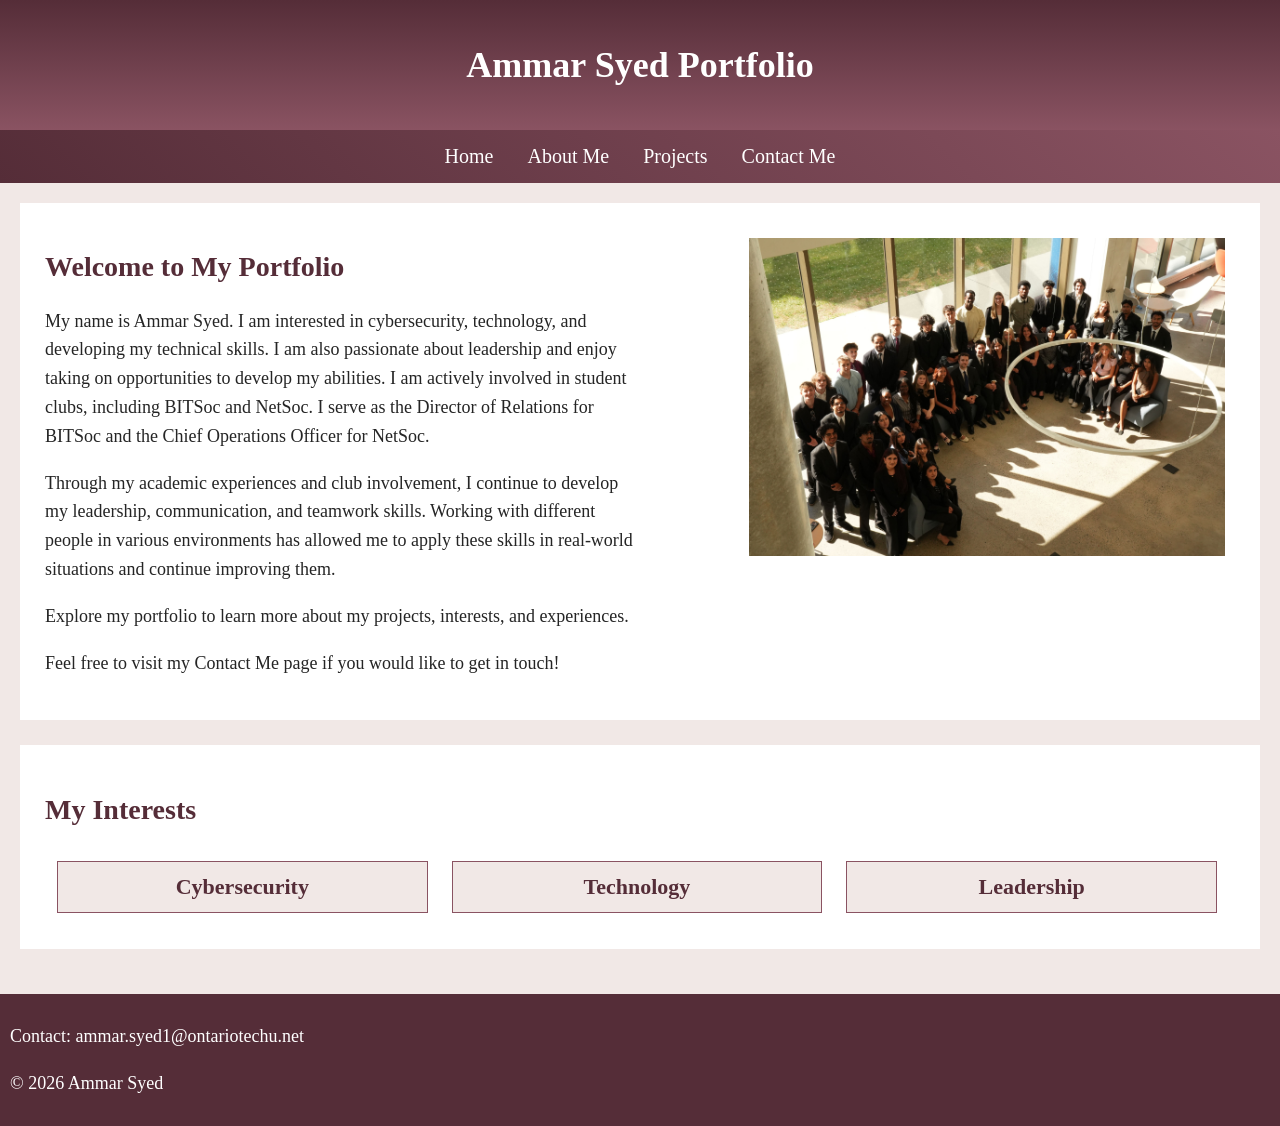
<file: index.html>
<!DOCTYPE html>
<html lang="en">

<head>
    <meta charset="UTF-8">
    <meta name="viewport" content="width=device-width">

    <title>Ammar Syed Portfolio</title>

    <!-- Main stylesheet -->
    <link rel="stylesheet" type="text/css" href="css/style.css">

    <!-- Laptop stylesheet -->
    <link href="css/laptop.css" rel="stylesheet" type="text/css"
    media="only screen and (min-width:961px)">

    <!-- Tablet stylesheet -->
    <link href="css/tablet.css" rel="stylesheet" type="text/css"
    media="only screen and (min-width:481px) and (max-width:960px)">

    <!-- Mobile stylesheet -->
    <link href="css/mobile.css" rel="stylesheet" type="text/css"
    media="only screen and (max-width:480px)">
</head>

<body>

    <!-- Website header -->
    <header>
        <h1>Ammar Syed Portfolio</h1>
    </header>

    <!-- Navigation links -->
    <nav>
        <ul>
            <li><a href="index.html">Home</a></li>
            <li><a href="about.html">About Me</a></li>
            <li><a href="projects.html">Projects</a></li>
            <li><a href="contact.html">Contact Me</a></li>
        </ul>
    </nav>

    <!-- Main homepage content -->
    <main>

        <!-- Welcome section -->
        <div class="home-section">

            <article class="welcome-text">

                <h2>Welcome to My Portfolio</h2>

                <p>
                    My name is Ammar Syed. I am interested in
                    cybersecurity, technology, and developing
                    my technical skills. I am also passionate
                    about leadership and enjoy taking on
                    opportunities to develop my abilities.

                    I am actively involved in student clubs,
                    including BITSoc and NetSoc. I serve as
                    the Director of Relations for BITSoc
                    and the Chief Operations Officer for NetSoc.
                </p>

                <p>
                    Through my academic experiences and club
                    involvement, I continue to develop my
                    leadership, communication, and teamwork
                    skills. Working with different people
                    in various environments has allowed me
                    to apply these skills in real-world
                    situations and continue improving them.
                </p>

                <p>
                    Explore my portfolio to learn more about
                    my projects, interests, and experiences.
                </p>

                <p>
                    Feel free to visit my Contact Me page
                    if you would like to get in touch!
                </p>

            </article>

            <!-- Student club group photo -->
            <img class="club-photo"
                 src="images/club.jpg"
                 alt="Group photo from a student club event">

        </div>

        <!-- Interests section -->
        <section class="home-section">

            <h2>My Interests</h2>

            <!-- Cybersecurity interest -->
            <article class="interest">
                <h3>Cybersecurity</h3>
            </article>

            <!-- Technology interest -->
            <article class="interest">
                <h3>Technology</h3>
            </article>

            <!-- Leadership interest -->
            <article class="interest">
                <h3>Leadership</h3>
            </article>

        </section>

    </main>

    <!-- Website footer -->
    <footer>
        <p>Contact: ammar.syed1@ontariotechu.net</p>
        <p>&copy; 2026 Ammar Syed</p>
    </footer>

</body>
</html>
</file>
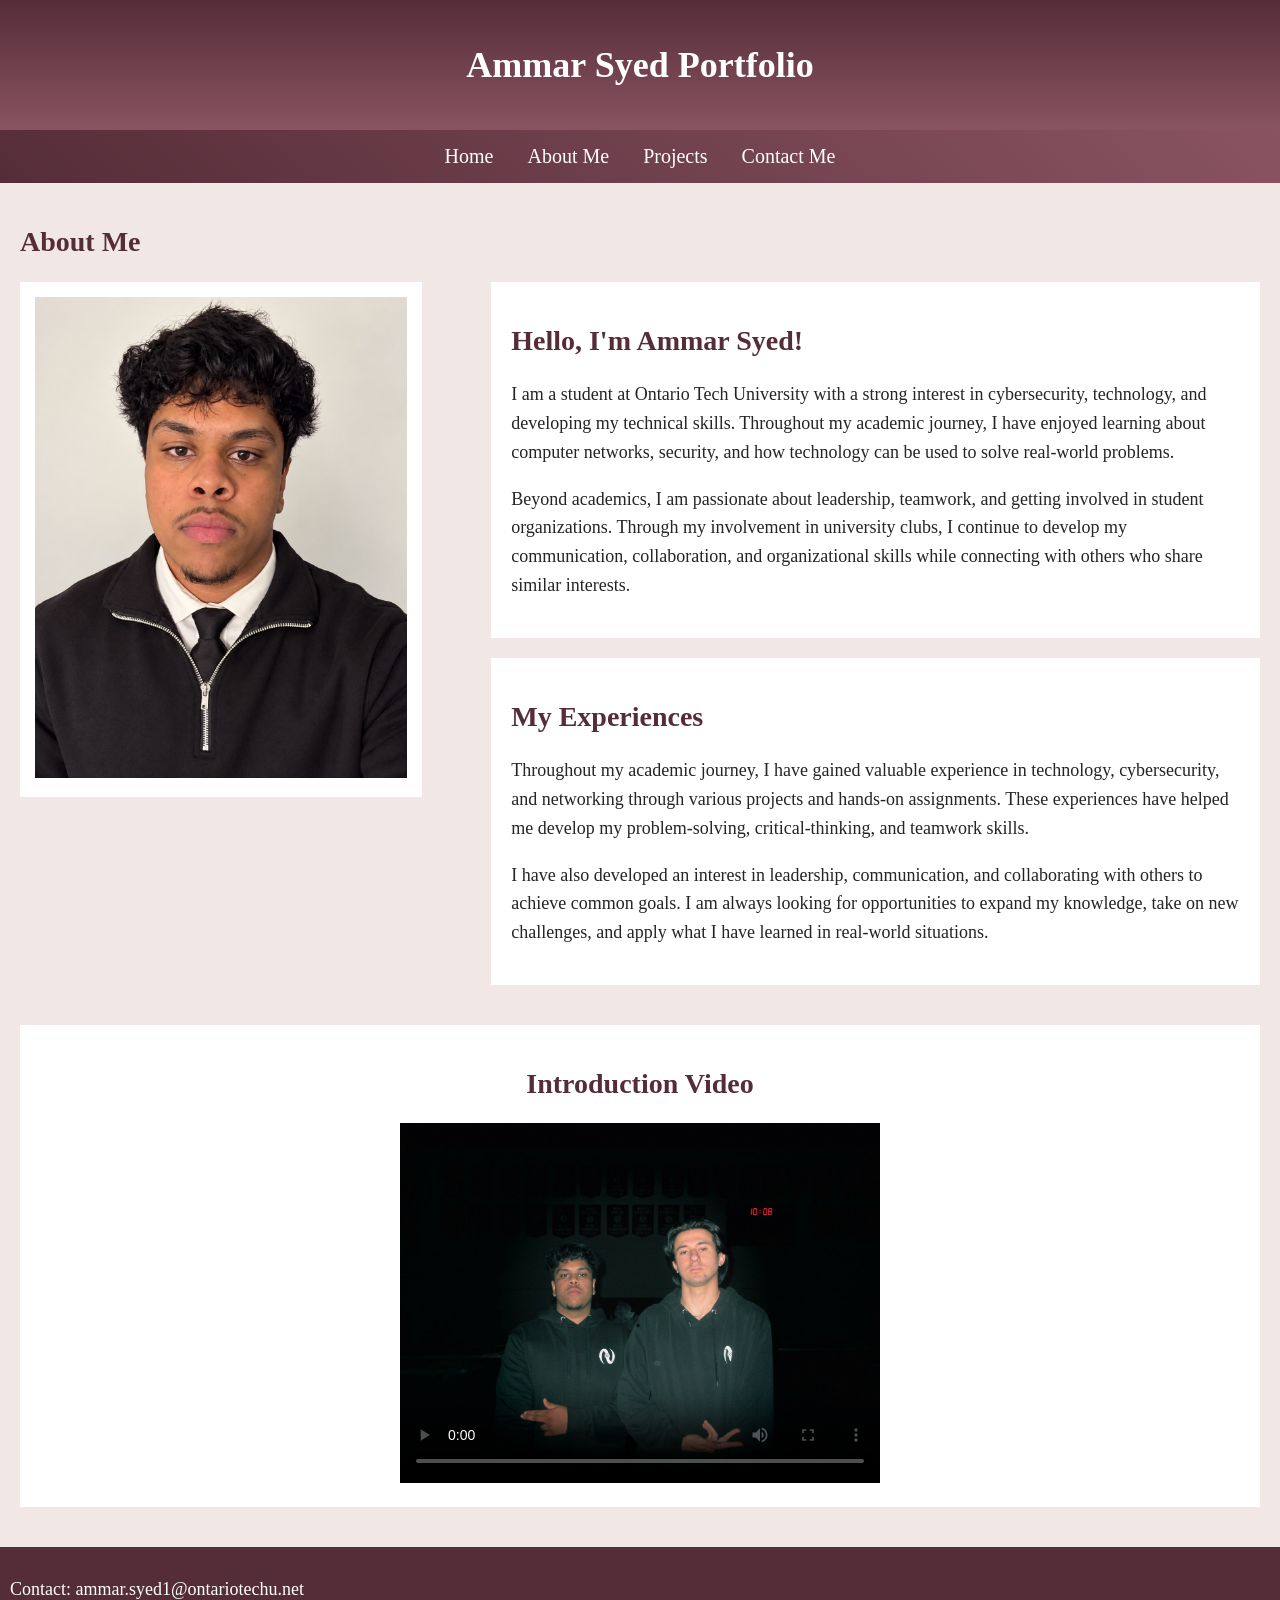
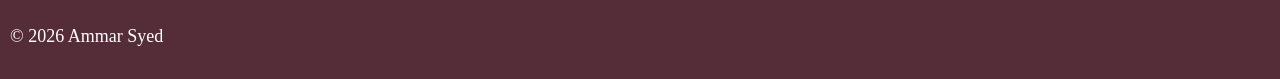
<file: about.html>
<!DOCTYPE html>
<html lang="en">

<head>
    <meta charset="UTF-8">
    <meta name="viewport" content="width=device-width">

    <title>About Me</title>

    <!-- Main stylesheet -->
    <link rel="stylesheet" type="text/css" href="css/style.css">

    <!-- Laptop stylesheet -->
    <link href="css/laptop.css" rel="stylesheet" type="text/css"
    media="only screen and (min-width:961px)">

    <!-- Tablet stylesheet -->
    <link href="css/tablet.css" rel="stylesheet" type="text/css"
    media="only screen and (min-width:481px) and (max-width:960px)">

    <!-- Mobile stylesheet -->
    <link href="css/mobile.css" rel="stylesheet" type="text/css"
    media="only screen and (max-width:480px)">
</head>

<body>

    <!-- Website header -->
    <header>
        <h1>Ammar Syed Portfolio</h1>
    </header>

    <!-- Navigation links -->
    <nav>
        <ul>
            <li><a href="index.html">Home</a></li>
            <li><a href="about.html">About Me</a></li>
            <li><a href="projects.html">Projects</a></li>
            <li><a href="contact.html">Contact Me</a></li>
        </ul>
    </nav>

    <!-- Main About Me content -->
    <main>

        <h2>About Me</h2>

        <!-- Profile and biography layout -->
        <div class="about-layout">

            <!-- Profile photo on the left -->
            <div class="about-photo-box">

                <img src="images/Ammar.jpeg"
                     alt="Photo of Ammar Syed">

            </div>

            <!-- Biography boxes on the right -->
            <div class="about-text-boxes">

                <!-- Personal introduction -->
                <article class="about-box">

                    <h2>Hello, I'm Ammar Syed!</h2>

                    <p>
                        I am a student at Ontario Tech University
                        with a strong interest in cybersecurity,
                        technology, and developing my technical
                        skills. Throughout my academic journey,
                        I have enjoyed learning about computer
                        networks, security, and how technology
                        can be used to solve real-world problems.
                    </p>

                    <p>
                        Beyond academics, I am passionate about
                        leadership, teamwork, and getting involved
                        in student organizations. Through my
                        involvement in university clubs, I
                        continue to develop my communication,
                        collaboration, and organizational skills
                        while connecting with others who share
                        similar interests.
                    </p>

                </article>

                <!-- Academic and personal experiences -->
                <article class="about-box">

                    <h2>My Experiences</h2>

                    <p>
                        Throughout my academic journey, I have
                        gained valuable experience in technology,
                        cybersecurity, and networking through
                        various projects and hands-on assignments.
                        These experiences have helped me develop
                        my problem-solving, critical-thinking,
                        and teamwork skills.
                    </p>

                    <p>
                        I have also developed an interest in
                        leadership, communication, and
                        collaborating with others to achieve
                        common goals. I am always looking for
                        opportunities to expand my knowledge,
                        take on new challenges, and apply what
                        I have learned in real-world situations.
                    </p>

                </article>

            </div>

        </div>

        <!-- Introduction video section -->
        <section class="about-video-box">

            <h2>Introduction Video</h2>

            <!-- HTML5 video with controls and poster -->
            <video width="400" controls poster="images/poster.JPG">

                <source src="video/introvideo.mp4" type="video/mp4">

                Your browser does not support the video tag.

            </video>

        </section>

    </main>

    <!-- Website footer -->
    <footer>
        <p>Contact: ammar.syed1@ontariotechu.net</p>
        <p>&copy; 2026 Ammar Syed</p>
    </footer>

</body>
</html>
</file>
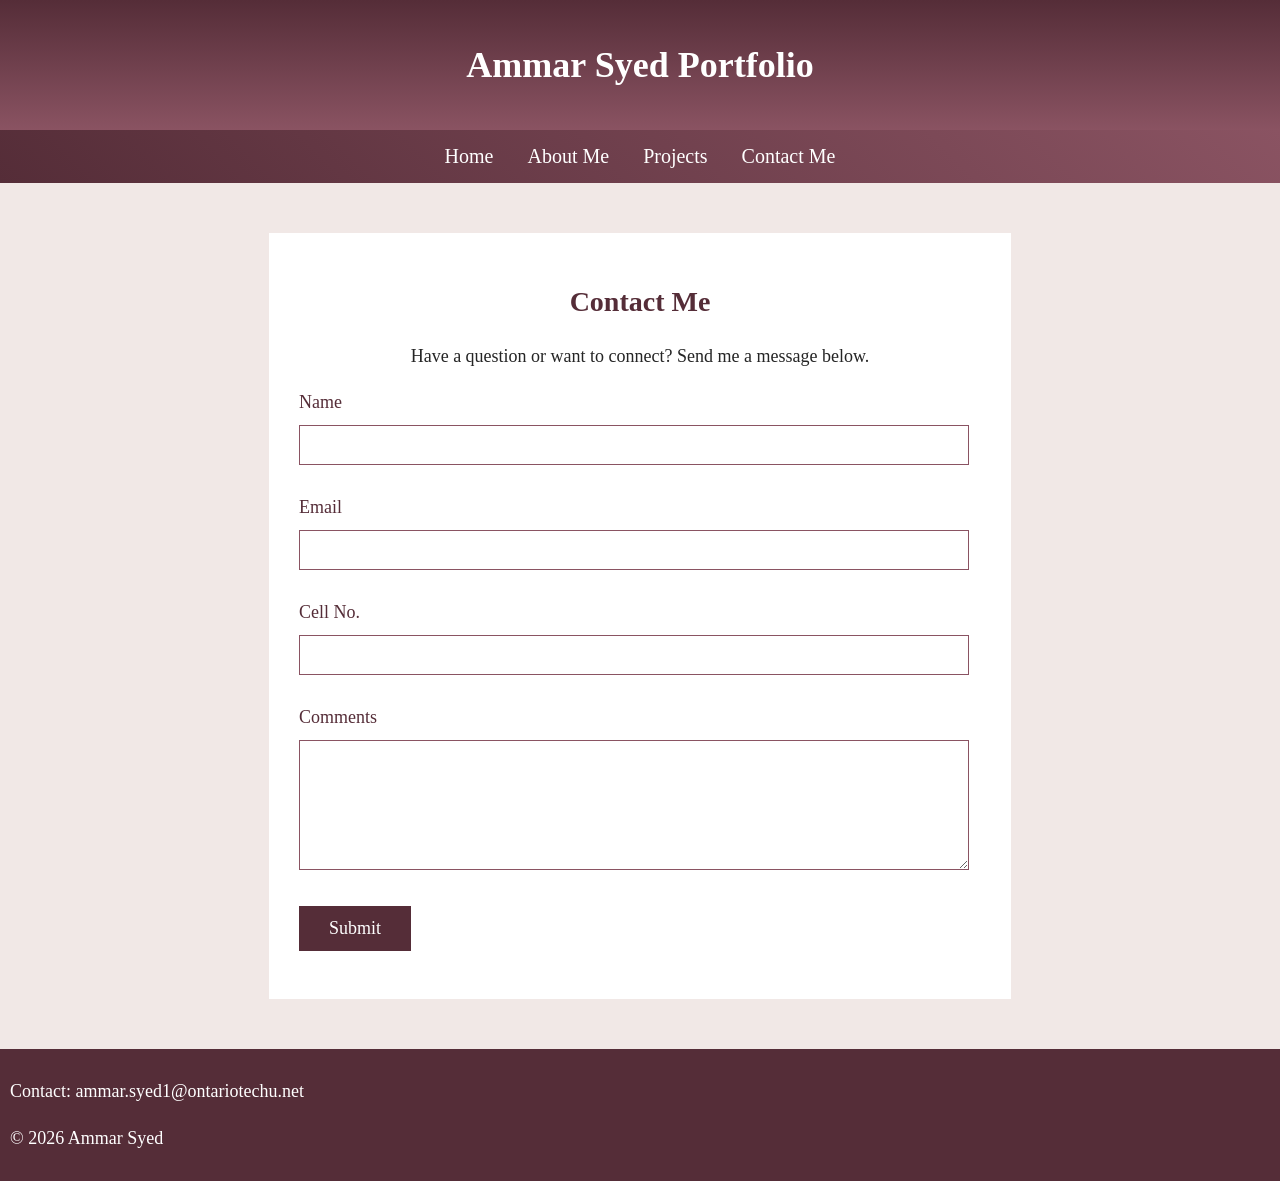
<file: contact.html>
<!DOCTYPE html>
<html lang="en">

<head>
    <meta charset="UTF-8">
    <meta name="viewport" content="width=device-width">

    <title>Contact Me</title>

    <!-- Main stylesheet -->
    <link rel="stylesheet" type="text/css" href="css/style.css">

    <!-- Laptop stylesheet -->
    <link href="css/laptop.css" rel="stylesheet" type="text/css"
    media="only screen and (min-width:961px)">

    <!-- Tablet stylesheet -->
    <link href="css/tablet.css" rel="stylesheet" type="text/css"
    media="only screen and (min-width:481px) and (max-width:960px)">

    <!-- Mobile stylesheet -->
    <link href="css/mobile.css" rel="stylesheet" type="text/css"
    media="only screen and (max-width:480px)">
</head>

<body>

    <!-- Website header -->
    <header>
        <h1>Ammar Syed Portfolio</h1>
    </header>

    <!-- Navigation links -->
    <nav>
        <ul>
            <li><a href="index.html">Home</a></li>
            <li><a href="about.html">About Me</a></li>
            <li><a href="projects.html">Projects</a></li>
            <li><a href="contact.html">Contact Me</a></li>
        </ul>
    </nav>

    <!-- Main contact page content -->
    <main>

        <!-- Contact form section -->
        <section class="contact-box">

            <h2>Contact Me</h2>

            <p>
                Have a question or want to connect?
                Send me a message below.
            </p>

            <!-- Contact form -->
            <form action="mailto:ammar.syed1@ontariotechu.net"
                  method="post"
                  enctype="text/plain"
                  name="form">

                <!-- Name field -->
                <p>
                    <label for="name">Name</label>

                    <input type="text"
                           id="name"
                           name="name"
                           size="32"
                           required>
                </p>

                <!-- Email field -->
                <p>
                    <label for="email">Email</label>

                    <input type="email"
                           id="email"
                           name="email"
                           size="40"
                           required>
                </p>

                <!-- Phone number field -->
                <p>
                    <label for="phone">Cell No.</label>

                    <input type="tel"
                           id="phone"
                           name="phone"
                           pattern="[0-9]{10}"
                           title="Enter a 10-digit phone number"
                           required>
                </p>

                <!-- Comments field -->
                <p>
                    <label for="comments">Comments</label>

                    <textarea id="comments"
                              name="comments"
                              cols="60"
                              rows="6"
                              required></textarea>
                </p>

                <!-- Submit button -->
                <p>
                    <input type="submit" value="Submit">
                </p>

            </form>

        </section>

    </main>

    <!-- Website footer -->
    <footer>
        <p>Contact: ammar.syed1@ontariotechu.net</p>
        <p>&copy; 2026 Ammar Syed</p>
    </footer>

</body>
</html>
</file>
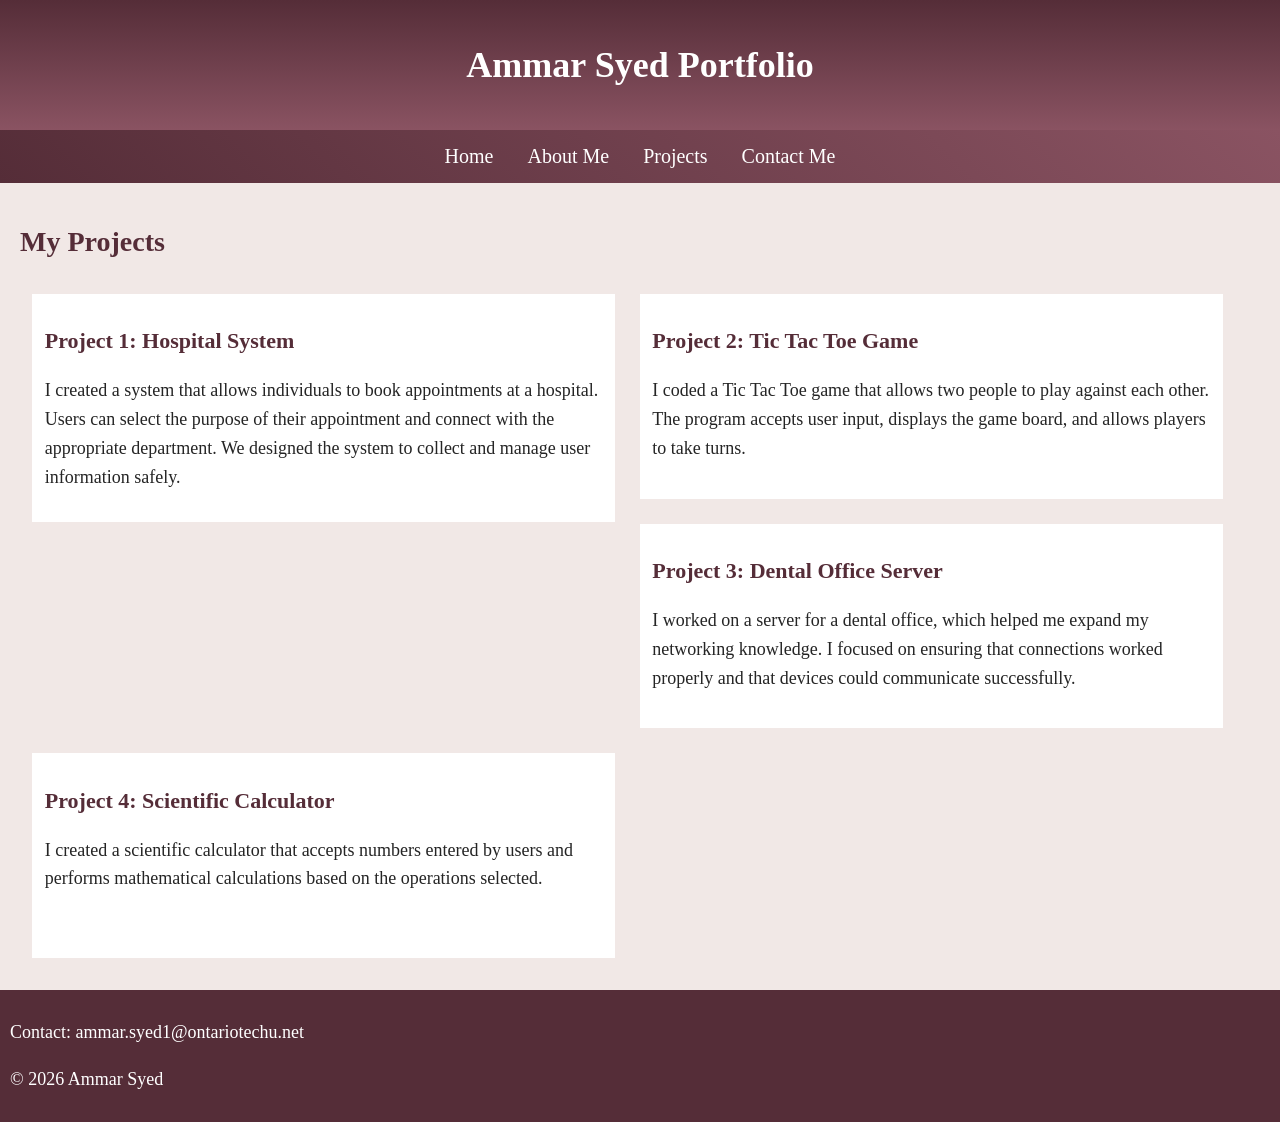
<file: projects.html>
<!DOCTYPE html>
<html lang="en">

<head>
    <meta charset="UTF-8">
    <meta name="viewport" content="width=device-width">

    <title>My Projects</title>

    <!-- Main stylesheet -->
    <link rel="stylesheet" type="text/css" href="css/style.css">

    <!-- Laptop stylesheet -->
    <link href="css/laptop.css" rel="stylesheet" type="text/css"
    media="only screen and (min-width:961px)">

    <!-- Tablet stylesheet -->
    <link href="css/tablet.css" rel="stylesheet" type="text/css"
    media="only screen and (min-width:481px) and (max-width:960px)">

    <!-- Mobile stylesheet -->
    <link href="css/mobile.css" rel="stylesheet" type="text/css"
    media="only screen and (max-width:480px)">
</head>

<body>

    <!-- Website header -->
    <header>
        <h1>Ammar Syed Portfolio</h1>
    </header>

    <!-- Navigation links -->
    <nav>
        <ul>
            <li><a href="index.html">Home</a></li>
            <li><a href="about.html">About Me</a></li>
            <li><a href="projects.html">Projects</a></li>
            <li><a href="contact.html">Contact Me</a></li>
        </ul>
    </nav>

    <!-- Main projects content -->
    <main>

        <h2>My Projects</h2>

        <!-- Container for the four projects -->
        <div class="projects-section">

            <!-- Project 1: Hospital System -->
            <article class="project">

                <h3>Project 1: Hospital System</h3>

                <p>
                    I created a system that allows individuals
                    to book appointments at a hospital. Users
                    can select the purpose of their appointment
                    and connect with the appropriate department.
                    We designed the system to collect and manage
                    user information safely.
                </p>

            </article>

            <!-- Project 2: Tic Tac Toe Game -->
            <article class="project">

                <h3>Project 2: Tic Tac Toe Game</h3>

                <p>
                    I coded a Tic Tac Toe game that allows two
                    people to play against each other. The program
                    accepts user input, displays the game board,
                    and allows players to take turns.
                </p>

            </article>

            <!-- Project 3: Dental Office Server -->
            <article class="project">

                <h3>Project 3: Dental Office Server</h3>

                <p>
                    I worked on a server for a dental office,
                    which helped me expand my networking knowledge.
                    I focused on ensuring that connections worked
                    properly and that devices could communicate
                    successfully.
                </p>

            </article>

            <!-- Project 4: Scientific Calculator -->
            <article class="project">

                <h3>Project 4: Scientific Calculator</h3>

                <p>
                    I created a scientific calculator that accepts
                    numbers entered by users and performs
                    mathematical calculations based on the
                    operations selected.
                </p>

            </article>

        </div>

    </main>

    <!-- Website footer -->
    <footer>
        <p>Contact: ammar.syed1@ontariotechu.net</p>
        <p>&copy; 2026 Ammar Syed</p>
    </footer>

</body>
</html>
</file>
<file: css/style.css>
@charset "UTF-8";

/* Main page style */
body {
    font-family: "Times New Roman", Times, serif;
    padding: 0px;
    margin: 0px;
    background-color: #F1E8E6;
    color: #252525;
}

/* Text sizes */
h1 {
    font-size: 36px;
}

h2 {
    font-size: 28px;
}

h3 {
    font-size: 22px;
}

p {
    font-size: 18px;
    line-height: 1.6;
}

/* Header with regular linear gradient */
header {
    background: linear-gradient(#552D38, #8A5362);
    color: #FFFFFF;
    padding: 20px;
    text-align: center;
}

/* Navigation with angled linear gradient */
nav {
    background: linear-gradient(45deg, #552D38, #8A5362);
    padding: 15px;
    text-align: center;
}

/* Navigation list */
nav ul {
    margin: 0px;
    padding: 0px;
}

nav li {
    display: inline;
    margin-left: 15px;
    margin-right: 15px;
}

/* Navigation links */
nav a {
    color: #FFFFFF;
    text-decoration: none;
    font-size: 20px;
}

/* Navigation hover effect */
nav a:hover {
    color: #F1E8E6;
    text-decoration: underline;
}

/* Main content */
main {
    background-color: #F1E8E6;
    color: #252525;
    padding: 20px;
}

/* Headings */
h2, h3 {
    color: #552D38;
}

/* Footer */
footer {
    background-color: #552D38;
    color: #FFFFFF;
    padding: 10px;
}


/* ABOUT ME PAGE */

/* Main About Me layout */
.about-layout {
    width: 100%;
    overflow: auto;
    margin-bottom: 20px;
}

/* Photo box on the left */
.about-photo-box {
    float: left;
    width: 30%;
    background-color: #FFFFFF;
    padding: 15px;
}

/* Profile photo */
.about-photo-box img {
    width: 100%;
    max-width: 100%;
    height: auto;
}

/* Text boxes on the right */
.about-text-boxes {
    float: right;
    width: 62%;
}

/* Individual text boxes */
.about-box {
    background-color: #FFFFFF;
    padding: 20px;
    margin-bottom: 20px;
}

/* Introduction video section */
.about-video-box {
    background-color: #FFFFFF;
    padding: 20px;
    text-align: center;
    margin-bottom: 20px;
}

/* Introduction video size */
.about-video-box video {
    width: 40%;
    height: auto;
}


/* HOME PAGE */

/* Homepage sections */
.home-section {
    background-color: #FFFFFF;
    padding: 25px;
    margin-bottom: 25px;
    overflow: auto;
}

/* Interest boxes */
.interest {
    float: left;
    width: 29%;
    background-color: #F1E8E6;
    padding: 1%;
    margin: 1%;
    text-align: center;
    border: 1px solid #8A5362;
}

/* Interest headings */
.interest h3 {
    color: #552D38;
    margin: 0px;
}

/* Welcome text */
.welcome-text {
    float: left;
    width: 50%;
}

/* Club photo */
.club-photo {
    float: right;
    width: 40%;
    height: auto;
    margin: 10px;
}


/* PROJECTS PAGE */

/* Projects container */
.projects-section {
    width: 100%;
    overflow: auto;
}

/* Individual project boxes */
.project {
    float: left;
    width: 45%;
    margin: 1%;
    padding: 1%;
    background-color: #FFFFFF;
    min-height: 180px;
}

/* Project headings */
.project h3 {
    color: #552D38;
}


/* CONTACT PAGE */

/* Contact form box */
.contact-box {
    background-color: #FFFFFF;
    width: 55%;
    margin: 30px auto;
    padding: 30px;
}

/* Contact heading */
.contact-box h2 {
    text-align: center;
    color: #552D38;
}

/* Contact description */
.contact-box > p {
    text-align: center;
}

/* Form labels */
.contact-box label {
    display: block;
    margin-bottom: 8px;
    color: #552D38;
}

/* Form fields */
.contact-box input[type="text"],
.contact-box input[type="email"],
.contact-box input[type="tel"],
.contact-box textarea {
    width: 95%;
    padding: 10px;
    margin-bottom: 10px;
    border: 1px solid #8A5362;
    font-family: "Times New Roman", Times, serif;
    font-size: 16px;
}

/* Submit button */
.contact-box input[type="submit"] {
    background-color: #552D38;
    color: #FFFFFF;
    padding: 12px 30px;
    border: none;
    font-family: "Times New Roman", Times, serif;
    font-size: 18px;
}

/* Submit button hover effect */
.contact-box input[type="submit"]:hover {
    background-color: #8A5362;
}
</file>
<file: css/laptop.css>
@charset "UTF-8";
    
/* Laptop page width */
body {
    width: 100%;
}

/* Responsive images */
img {
    max-width: 100%;
    height: auto;
}

/* Responsive videos */
video {
    max-width: 100%;
    height: auto;
}

/* About Me profile photo */
.about-photo-box img {
    width: 100%;
    max-width: 100%;
    height: auto;
}

/* About Me introduction video */
.about-video-box video {
    width: 40%;
    height: auto;
}

/* Homepage club photo */
.club-photo {
    width: 40%;
    height: auto;
}
</file>
<file: css/tablet.css>
@charset "UTF-8";

/* Responsive images */
img {
    max-width: 70%;
    height: auto;
}

/* Responsive videos */
video {
    max-width: 70%;
    height: auto;
}


/* ABOUT ME PAGE */

/* Stack About Me sections vertically */
.about-photo-box,
.about-text-boxes {
    float: none;
    width: 85%;
    margin: 20px auto;
}

/* Profile photo */
.about-photo-box img {
    width: 100%;
    max-width: 100%;
    height: auto;
}

/* About Me text boxes */
.about-box {
    padding: 20px;
}

/* Introduction video */
.about-video-box video {
    width: 70%;
    max-width: 100%;
    height: auto;
}


/* HOME PAGE */

/* Stack interest boxes vertically */
.interest {
    float: none;
    width: 85%;
    margin: 15px auto;
}

/* Stack welcome text and club photo */
.welcome-text,
.club-photo {
    float: none;
    width: 100%;
    margin: 15px auto;
}

/* Club photo */
.club-photo {
    max-width: 100%;
    height: auto;
}


/* PROJECTS PAGE */

/* Stack project boxes vertically */
.project {
    float: none;
    clear: both;
    width: 85%;
    margin: 20px auto;
}


/* CONTACT PAGE */

/* Contact form on tablets */
.contact-box {
    width: 75%;
    padding: 20px;
}
</file>
<file: css/mobile.css>
@charset "UTF-8";

/* Mobile navigation */
nav li {
    display: block;
    margin: 10px;
}

/* Responsive images */
img {
    max-width: 90%;
    height: auto;
}

/* Responsive videos */
video {
    max-width: 90%;
    height: auto;
}


/* ABOUT ME PAGE */

/* Stack About Me sections vertically */
.about-photo-box,
.about-text-boxes {
    float: none;
    width: 90%;
    margin: 15px auto;
}

/* Profile photo */
.about-photo-box img {
    width: 100%;
    max-width: 100%;
    height: auto;
}

/* About Me text boxes */
.about-box {
    padding: 15px;
}

/* Introduction video */
.about-video-box {
    padding: 15px;
}

.about-video-box video {
    width: 100%;
    max-width: 100%;
    height: auto;
}


/* HOME PAGE */

/* Stack interest boxes vertically */
.interest {
    float: none;
    width: 90%;
    margin: 10px auto;
}

/* Stack welcome text and club photo */
.welcome-text,
.club-photo {
    float: none;
    width: 100%;
    margin: 10px auto;
}

/* Club photo */
.club-photo {
    max-width: 100%;
    height: auto;
}


/* PROJECTS PAGE */

/* Stack projects vertically */
.project {
    float: none;
    clear: both;
    width: 85%;
    margin: 15px auto;
    padding: 15px;
}


/* CONTACT PAGE */

/* Contact form on mobile */
.contact-box {
    width: 85%;
    padding: 15px;
    margin: 20px auto;
}

/* Contact form fields */
.contact-box input[type="text"],
.contact-box input[type="email"],
.contact-box input[type="tel"],
.contact-box textarea {
    width: 90%;
}
</file>
